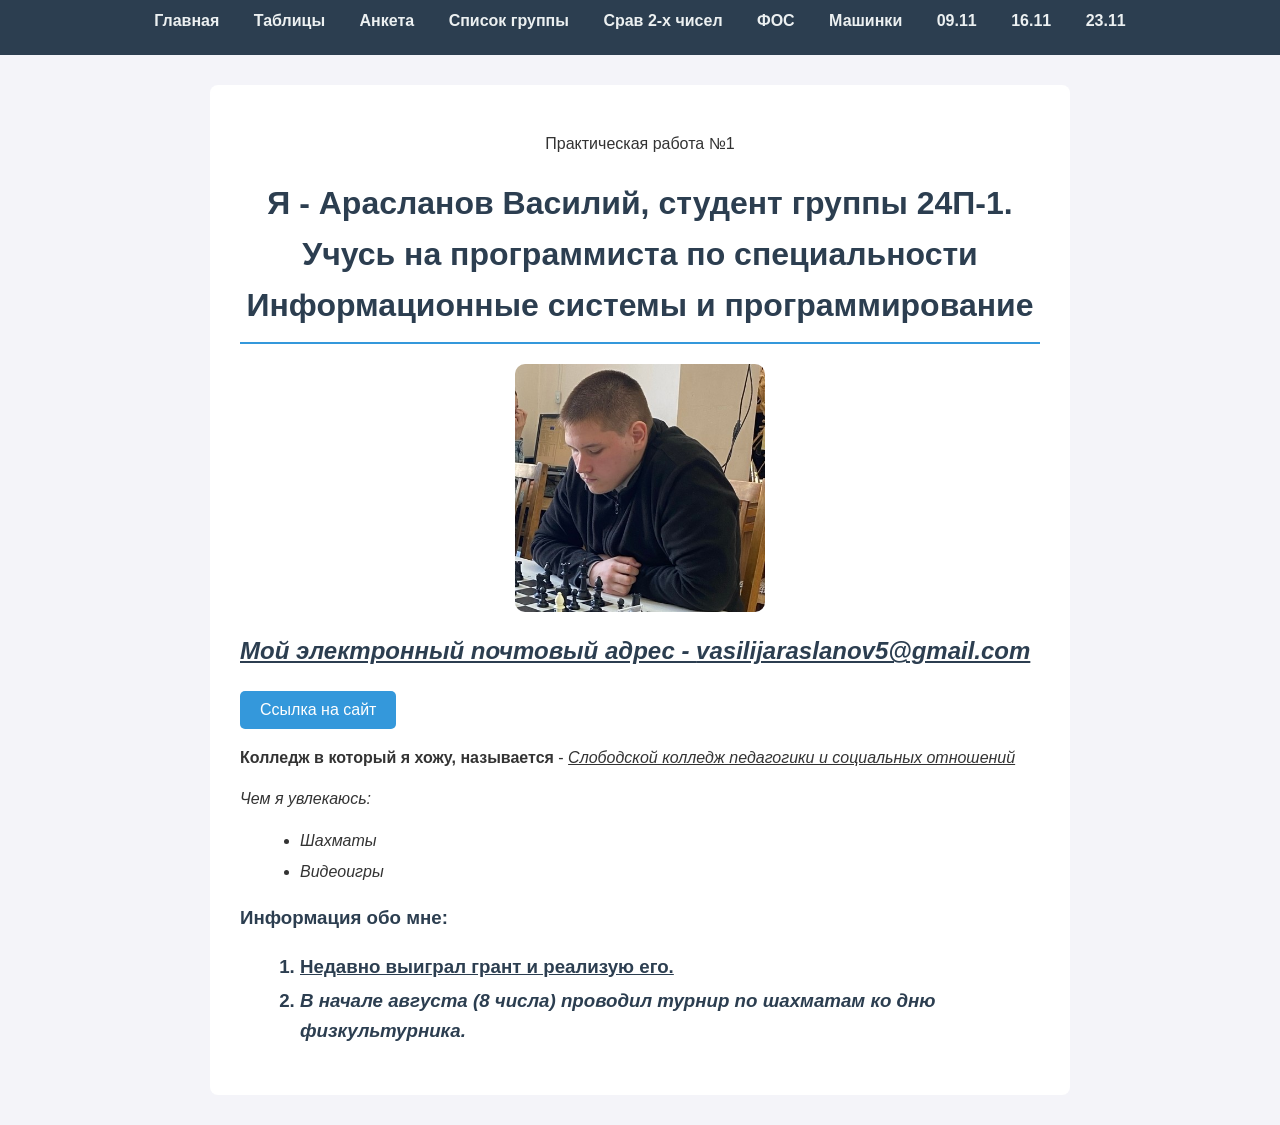
<file: index.html>
<!DOCTYPE html>
<html lang="ru">
<head>
    <meta charset="UTF-8">
    <title>Практическая работа №1 — Главная</title>
    <link rel="stylesheet" href="style.css">
</head>
<body>
    <iframe src="menu.html" style="border:none; width:100%; height:55px; display:block;" sandbox="allow-scripts allow-top-navigation allow-same-origin"></iframe>

    <div class="page">
        <p align="center">Практическая работа №1</p>
        <h1>Я - Арасланов Василий, студент группы 24П-1. Учусь на программиста по специальности Информационные системы и программирование</h1>
        <img src="photo.jpg" alt="Фото студента" width="250">
        <h2><i><u>Мой электронный почтовый адрес - <b>vasilijaraslanov5@gmail.com</b></u></i></h2>
        <p><button><a href="https://slobkoll.ru/" target="_blank">Ссылка на сайт</a></button></p>
        <p><b>Колледж в который я хожу, называется</b> - <i><u>Слободской колледж педагогики и социальных отношений</u></i></p>
        <p><i>Чем я увлекаюсь:
            <ul>
                <li>Шахматы</li>
                <li>Видеоигры</li>
            </ul>
        </i></p>
        <h3>Информация обо мне:
            <ol>
                <li><u>Недавно выиграл грант и реализую его.</u></li>
                <li><i>В начале августа (8 числа) проводил турнир по шахматам ко дню физкультурника.</i></li>
            </ol>
        </h3>
    </div>
</body>
</html>
</file>
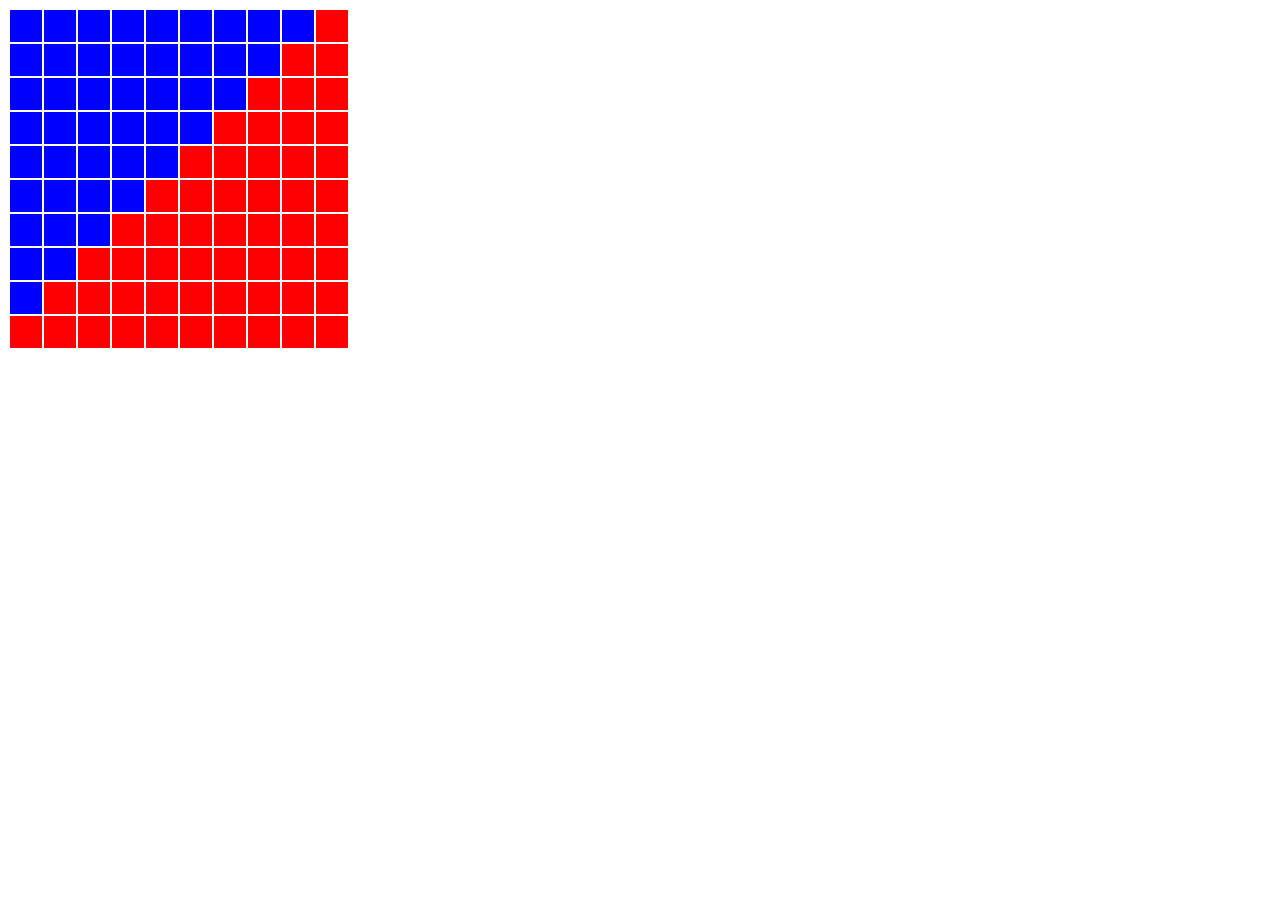
<file: 09.11.html>
<!DOCTYPE html>
<html lang="ru">
<head>
    <meta charset="UTF-8">
    <meta name="viewport" content="width=device-width, initial-scale=1.0">
    <title>Цветная сетка</title>
</head>
<body>
    <table>
        <script>
            let n = 10;
            for (let i = 0; i < n; i++) {
                document.write("<tr>");
                for (let j = 0; j < n; j++) {
                    if (i + j >= n - 1)
                        document.write('<td style="background: red; width: 30px; height: 30px;"></td>');
                    else
                        document.write('<td style="background: blue; width: 30px; height: 30px;"></td>');
                }
                document.write("</tr>");
            }
        </script>
    </table>
</body>
</html>
</file>
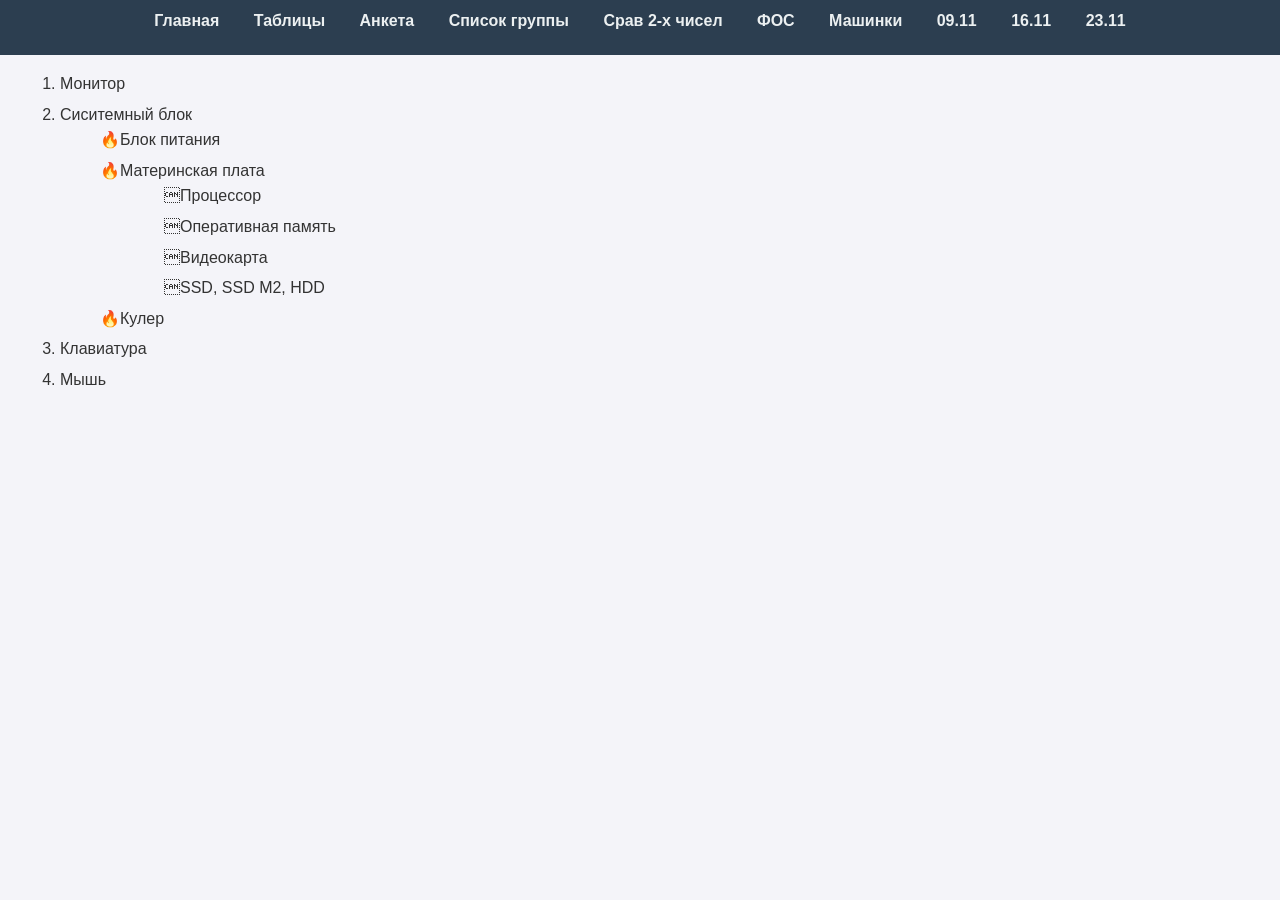
<file: 16.11.html>
<!DOCTYPE html>
<html lang="ru">
<head>
    <meta charset="UTF-8">
    <meta name="viewport" content="width=device-width, initial-scale=1.0">
    <title>Цветная сетка</title>
      <link rel="stylesheet" href="style.css">
</head>
<body>
    <iframe src="menu.html" style="border:none; width:100%; height:55px; display:block;" sandbox="allow-scripts allow-top-navigation allow-same-origin"></iframe>
    <ol>
      <li>Монитор</li>
      <li>Сиситемный блок
        <ul style="list-style-type: '&#128293'">
            <li>
                Блок питания
            </li>
            <li>
                Материнская плата
                <ul style="list-style-type: '&#0024'">
                    <li>
                        Процессор
                    </li>
                    <li>
                        Оперативная память
                    </li>
                    <li>
                        Видеокарта
                    </li>
                    <li>
                        SSD, SSD M2, HDD
                    </li>
                </ul>
            </li>
            <li>
                Кулер
            </li>
        </ul>
        </li>
      <li>Клавиатура</li><li>Мышь</li>
    </ol>
    <p id="out">
        
    </p>

    <script>
        let a = prompt("Введите число");
        for (let i = 2; i<=Math.sqrt(a);i++)
        {
        if (a % i != 0)
            document.write('<p>Простое</p>');
        else if (a % i == 0)
        {
            document.write(i + " ");
        }
        }
    </script>
</body>
</html>
</file>
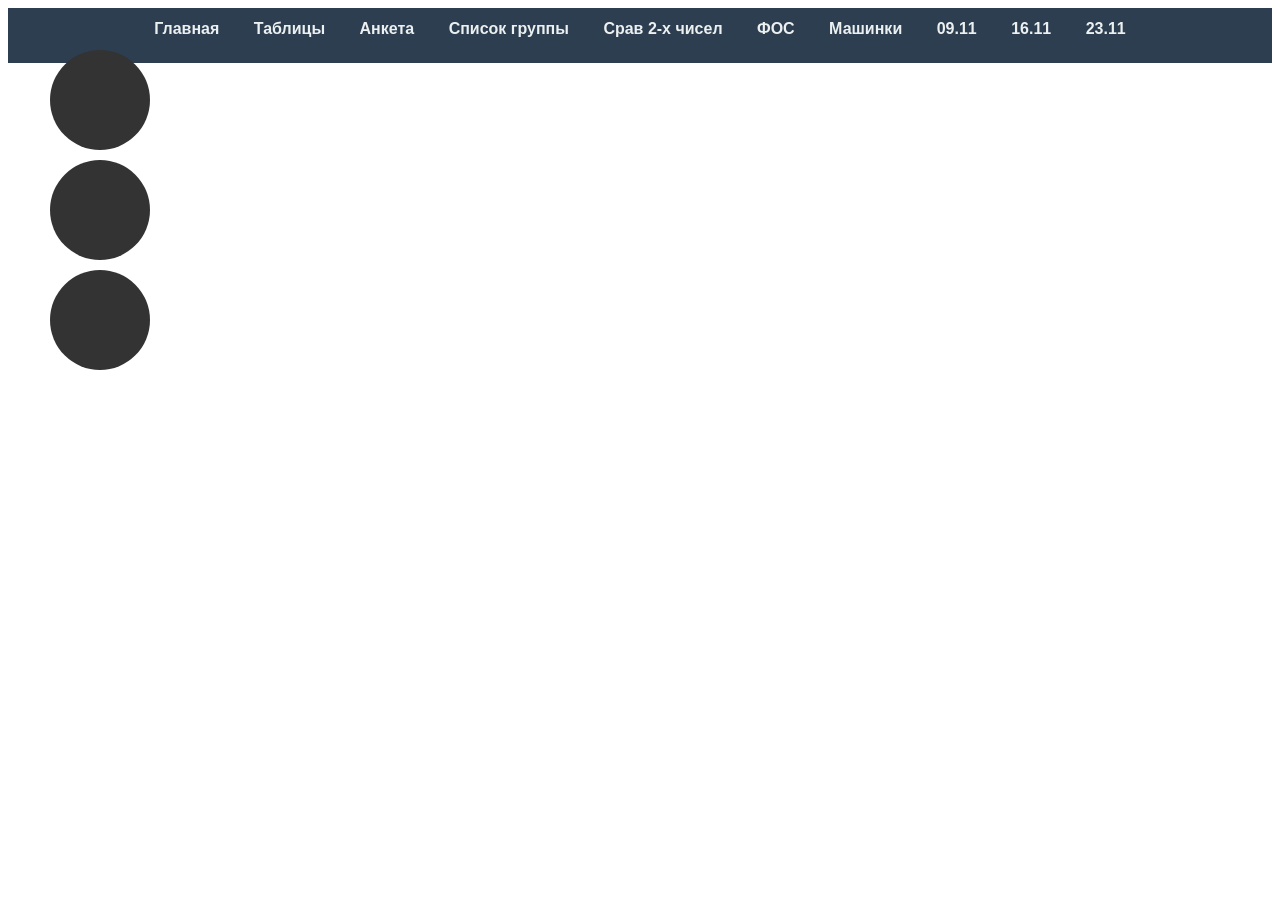
<file: 23.11.html>
<!DOCTYPE html>
<html>
  <head>
    <meta charset="UTF-8">
      <title>Круглый div</title>
      <style>
      .circle_red, .circle_yellow, .circle_green
      {
        width: 100px;
        height: 100px;
        border-radius: 50%;
        position: absolute;
        background: #333;
        left: 50px;
        transition: background 0.2s;
      }
    .circle_red{top: 50px;}
    .circle_yellow{top: 160px;}
    .circle_green{top: 270px;}
      </style>
  </head>
  <body>
    <iframe src="menu.html" style="border:none; width:100%; height:55px; display:block;" sandbox="allow-scripts allow-top-navigation allow-same-origin"></iframe>
    <div class="circle_red" id="red">
    </div>
    <div class="circle_yellow" id="yellow">
    </div>
    <div class="circle_green" id="green">
    </div>
    <script>
      const red = document.gerElementById('red');
      const yellow = document.gerElementById('yellow');
      const green = document.gerElementById('green');

      function turnOffAll()
      {
        red.style.background = '#333';
        yellow.style.background = '#333';
        green.style.background = '#333';
      }

      function trafficLight()
      {
        turnOffAll();
        red.style.backgroundColor = 'red';
        Settimeout(function() {
          turnOffAll();
          yellow.style.backgroundColor = 'yellow';
          Settimeout(function() {
            turnOffAll();
            green.style.backgroundColor = 'green';
            Settimeout(function() {
              trafficLigth();
            }, 2000);
          }, 1000);
        }, 2000);
      }
      trafficLight();
    </script>
  </body>
</html>
</file>
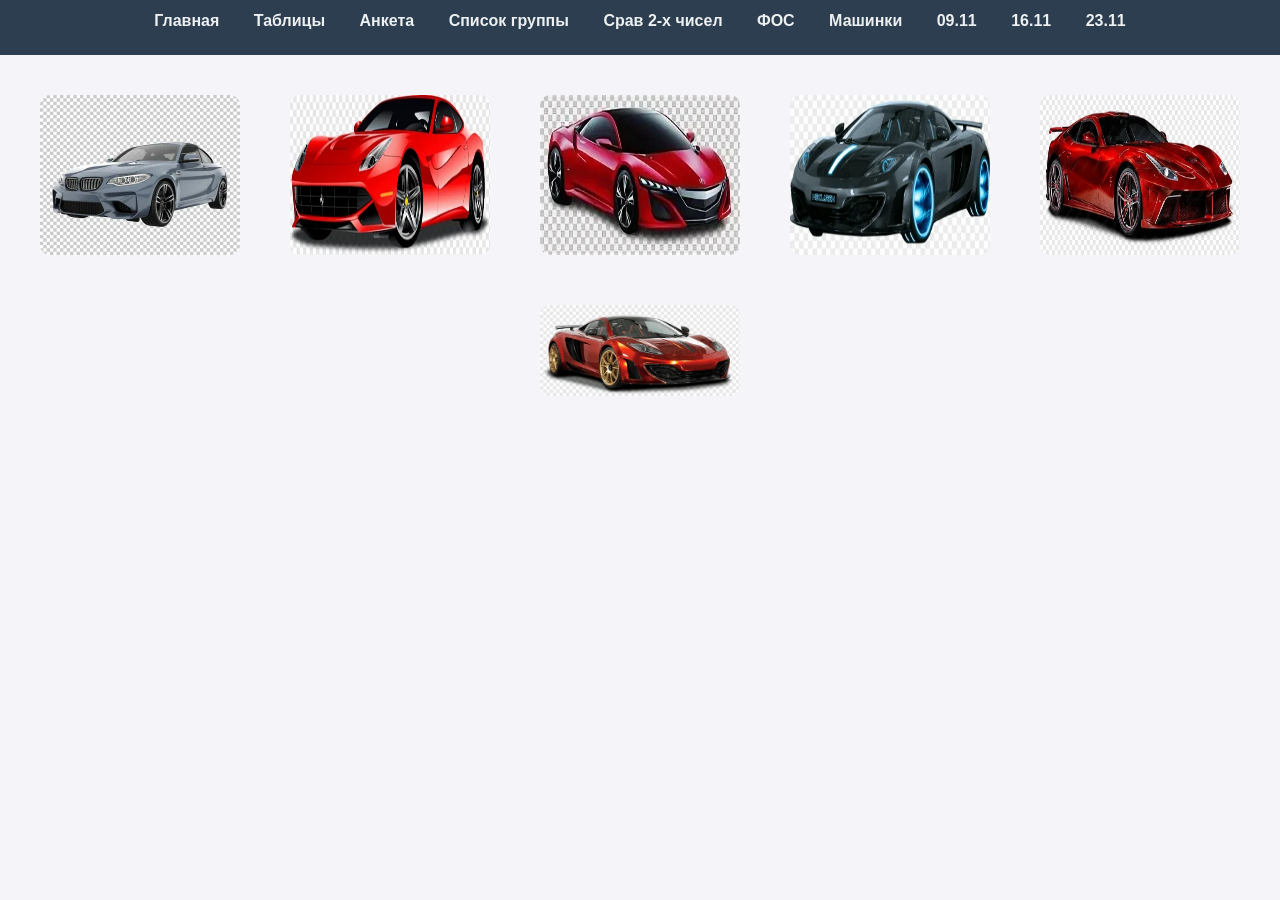
<file: car.html>
<!DOCTYPE html>
<html lang="ru">
  <head>
    <meta charset="utf-8">
    <title>Выбор картинки</title>
    <link rel="stylesheet" href="style.css">
  </head>
  <body>
    <iframe src="menu.html" style="border:none; width:100%; height:55px; display:block;" sandbox="allow-scripts allow-top-navigation allow-same-origin"></iframe>
    
    <div class="bas">
      <img id="i1" class="im" src="1.webp" alt="Машинка 1">
      <img id="i2" class="im" src="2.webp" alt="Машинка 2">
      <img id="i3" class="im" src="3.webp" alt="Машинка 3">
      <img id="i4" class="im" src="4.webp" alt="Машинка 4">
      <img id="i5" class="im" src="5.webp" alt="Машинка 5">
      <img id="i6" class="im" src="6.webp" alt="Машинка 6">
    </div>
  </body>
</html>
</file>
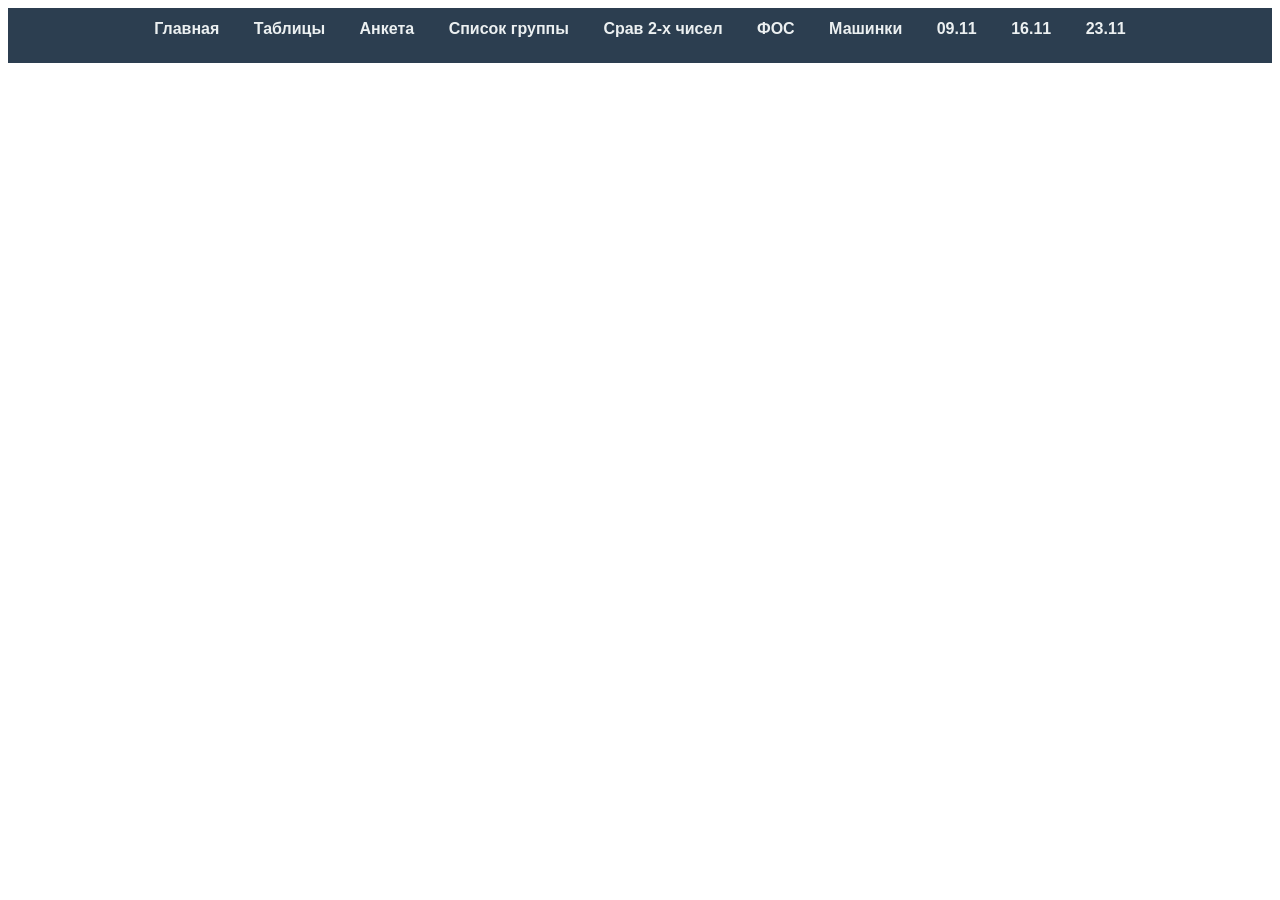
<file: Ex4.html>
<!DOCTYPE html>
<html lang="ru">
<head>
    <meta charset="UTF-8">
    <title>Ex4 — Условия в JavaScript</title>
</head>
    
<body>
    <iframe src="menu.html" style="border:none; width:100%; height:55px; display:block;" sandbox="allow-scripts allow-top-navigation allow-same-origin"></iframe>
    <script>
        // ===== Задание 2 =====
        var x, y;
        x = parseInt(prompt("Введите значение х", ''));
        y = parseInt(prompt("Введите значение у", ''));

        if (x < y) {
            alert("Максимальное число - y");
        } else if (x > y) {
            alert("Максимальное число - x");
        } else {
            alert("Введенные числа равны!");
        }
    </script>
</body>
</html>
</file>
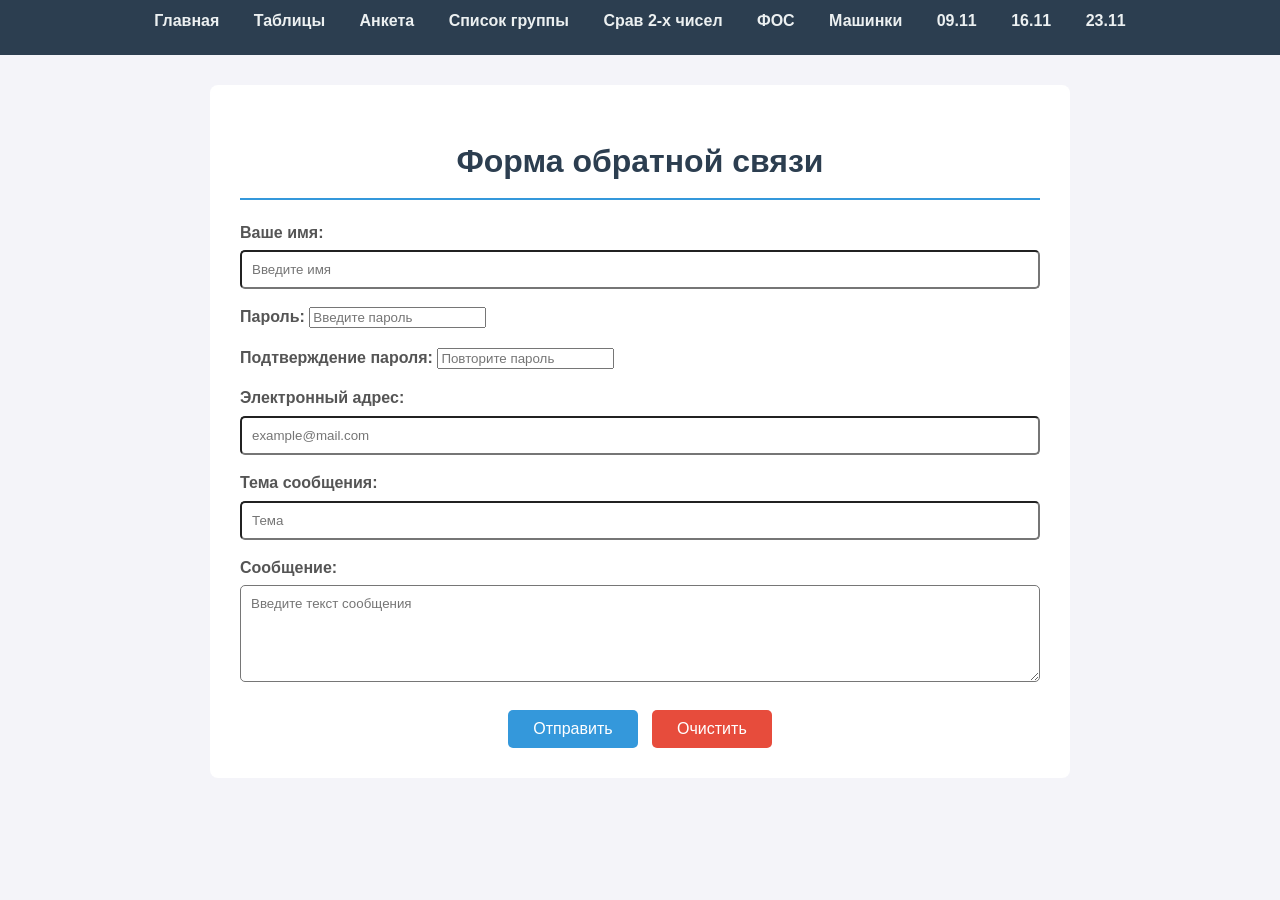
<file: form_validation.html>
<!DOCTYPE html>
<html lang="ru">
<head>
    <meta charset="UTF-8">
    <meta name="viewport" content="width=device-width, initial-scale=1.0">
    <title>Форма с валидацией</title>
    <link rel="stylesheet" href="style.css">
</head>
<body>
    <iframe src="menu.html" style="border:none; width:100%; height:55px; display:block;" sandbox="allow-scripts allow-top-navigation allow-same-origin"></iframe>
    
    <div class="page">
        <h1>Форма обратной связи</h1>
        
        <form id="contactForm">
            <div class="form-group">
                <label for="username">Ваше имя:</label>
                <input type="text" id="username" name="username" placeholder="Введите имя">
            </div>

            <div class="form-group">
                <label for="password">Пароль:</label>
                <input type="password" id="password" name="password" placeholder="Введите пароль">
            </div>

            <div class="form-group">
                <label for="confirmPassword">Подтверждение пароля:</label>
                <input type="password" id="confirmPassword" name="confirmPassword" placeholder="Повторите пароль">
            </div>

            <div class="form-group">
                <label for="email">Электронный адрес:</label>
                <input type="text" id="email" name="email" placeholder="example@mail.com">
            </div>

            <div class="form-group">
                <label for="subject">Тема сообщения:</label>
                <input type="text" id="subject" name="subject" placeholder="Тема">
            </div>

            <div class="form-group">
                <label for="message">Сообщение:</label>
                <textarea id="message" name="message" rows="5" placeholder="Введите текст сообщения"></textarea>
            </div>

            <div class="buttons">
                <button type="submit">Отправить</button>
                <button type="reset">Очистить</button>
            </div>
        </form>

        <div id="result" style="display:none;">
            <h3>Результат проверки</h3>
            <p id="resultContent"></p>
        </div>
    </div>

    <script src="validation_script.js"></script>
</body>
</html>
</file>
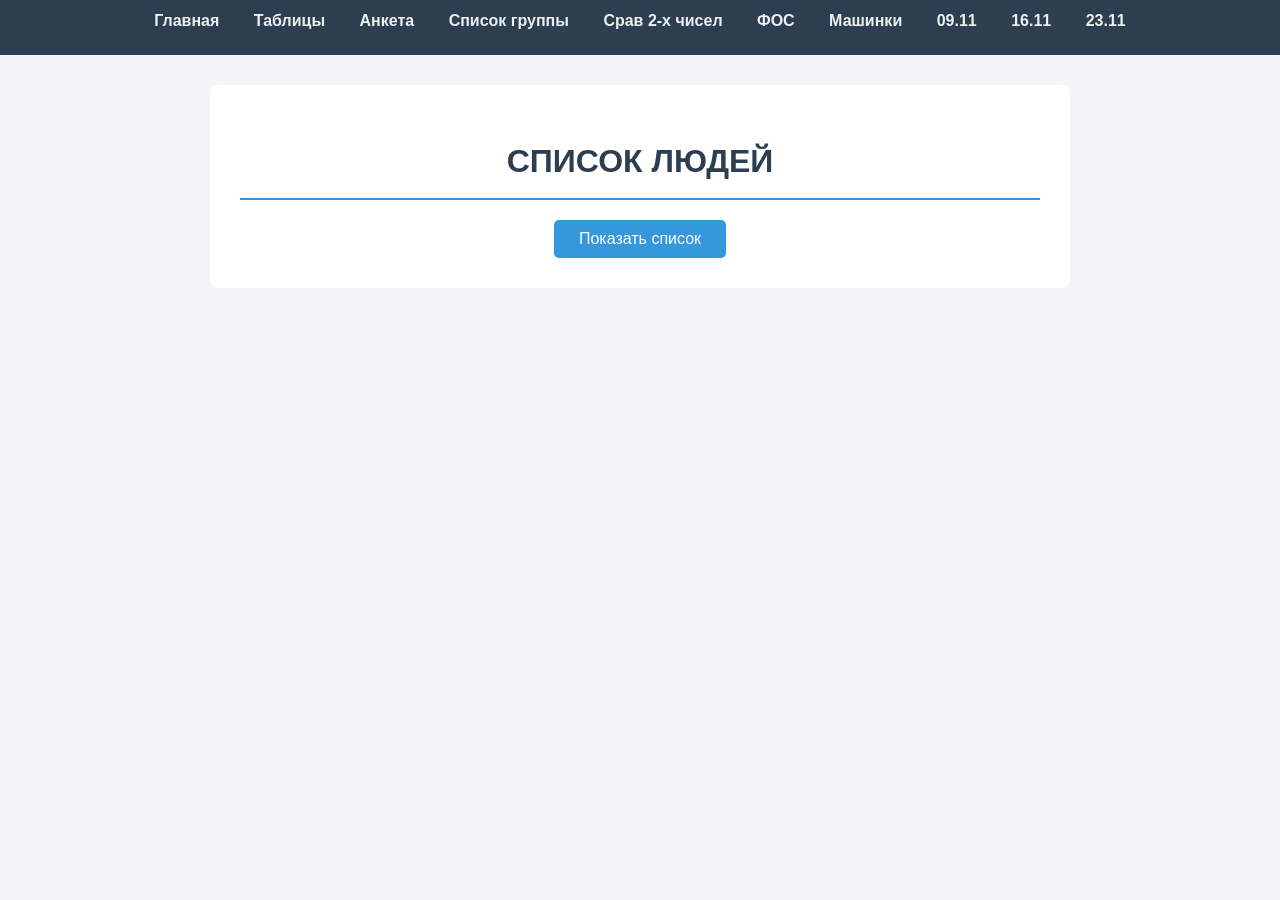
<file: list.html>
<!DOCTYPE html>
<html lang="ru">
<head>
    <meta charset="UTF-8">
    <title>Практическая работа №1 — Список</title>
    <link rel="stylesheet" href="style.css">
</head>
<body>
    <iframe src="menu.html" style="border:none; width:100%; height:55px; display:block;" sandbox="allow-scripts allow-top-navigation allow-same-origin"></iframe>

    <div class="page">
        <h1>СПИСОК ЛЮДЕЙ</h1>

        <div class="buttons">
            <button type="button" onclick="showList()">Показать список</button>
        </div>

        <div id="peopleList" style="margin-top: 20px; display: none;">
            <h3>Список людей:</h3>
            <ol id="peopleListContent"></ol>
        </div>
    </div>

    <script>
        const people = [
            'Арасланов Василий — студент группы 24П-1',
            'Костромин Андрей — студент группы 24П-1',
            'Чураков Павел — студентка группы 24П-1',
            'Касьянов Роман — студент группы 24П-1'
        ];

        function showList() {
            let html = '';
            for (let i = 0; i < people.length; i++) {
                html += '<li>' + people[i] + '</li>';
            }
            document.getElementById('peopleListContent').innerHTML = html;
            document.getElementById('peopleList').style.display = 'block';
        }
    </script>
</body>
</html>
</file>
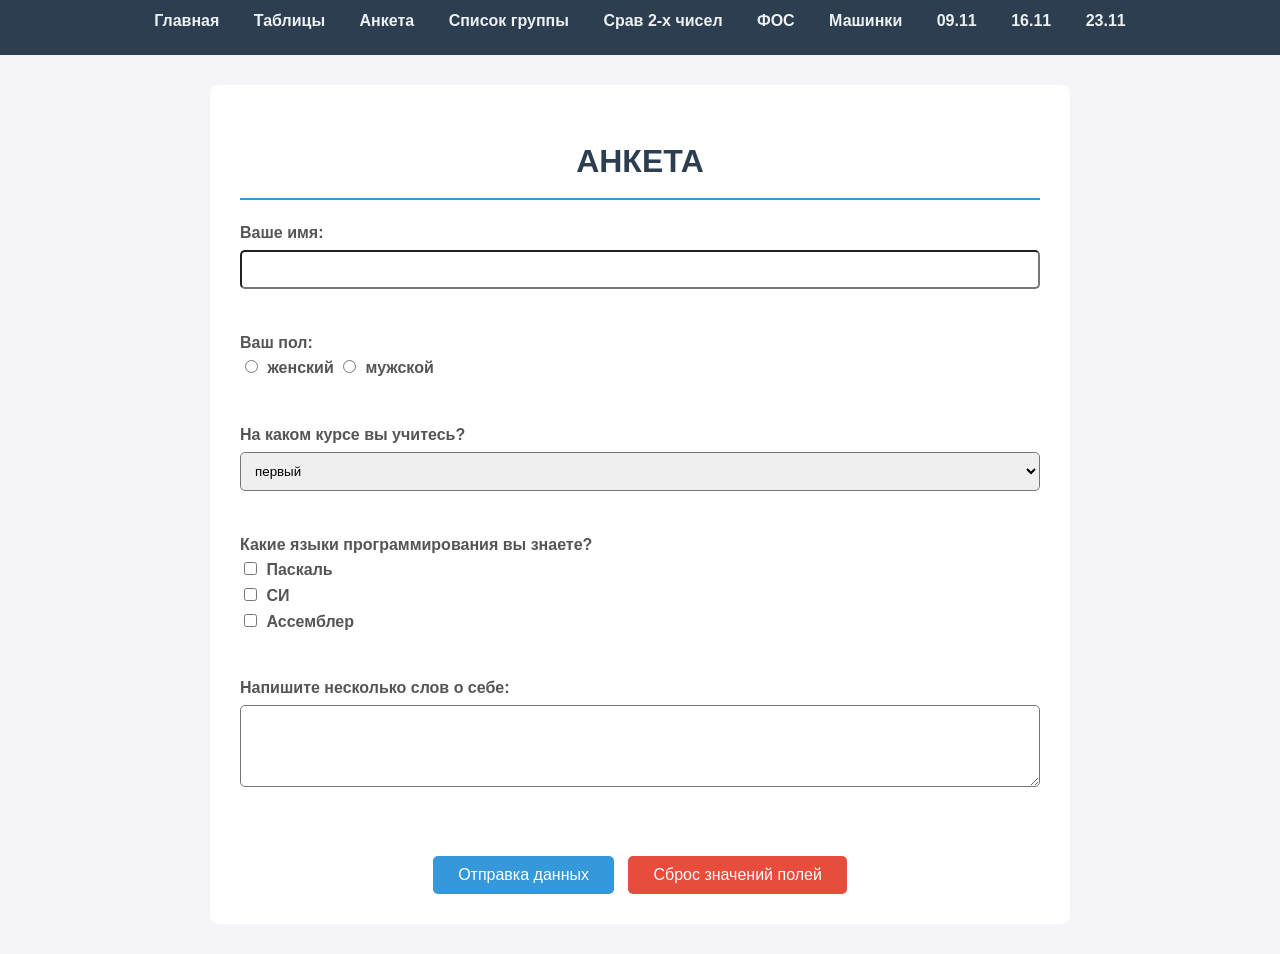
<file: survey.html>
<!DOCTYPE html>
<html lang="ru">
<head>
    <meta charset="UTF-8">
    <title>Практическая работа №1 — Анкета</title>
    <link rel="stylesheet" href="style.css">
</head>
<body>
    <iframe src="menu.html" style="border:none; width:100%; height:55px; display:block;" sandbox="allow-scripts allow-top-navigation allow-same-origin"></iframe>

    <div class="page">
        <h1>АНКЕТА</h1>
        <form id="surveyForm">
            <div class="form-group">
                <label for="name">Ваше имя:</label><br>
                <input type="text" id="name" name="name" required>
            </div>
            <br>
            <div class="form-group">
                <label>Ваш пол:</label><br>
                <label><input type="radio" name="gender" value="женский"> женский</label>
                <label><input type="radio" name="gender" value="мужской"> мужской</label>
            </div>
            <br>
            <div class="form-group">
                <label for="course">На каком курсе вы учитесь?</label><br>
                <select id="course" name="course">
                    <option value="первый">первый</option>
                    <option value="второй">второй</option>
                    <option value="третий">третий</option>
                    <option value="четвертый">четвертый</option>
                    <option value="пятый">пятый</option>
                </select>
            </div>
            <br>
            <div class="form-group">
                <label>Какие языки программирования вы знаете?</label><br>
                <label><input type="checkbox" name="lang" value="Паскаль"> Паскаль</label><br>
                <label><input type="checkbox" name="lang" value="СИ"> СИ</label><br>
                <label><input type="checkbox" name="lang" value="Ассемблер"> Ассемблер</label>
            </div>
            <br>
            <div class="form-group">
                <label for="about">Напишите несколько слов о себе:</label><br>
                <textarea id="about" name="about" rows="4" cols="40"></textarea>
            </div>
            <br>
            <div class="buttons">
                <button type="submit">Отправка данных</button>
                <button type="reset">Сброс значений полей</button>
            </div>
        </form>

        <div id="result" style="margin-top: 20px; display: none;">
            <h3>Данные успешно отправлены:</h3>
            <div id="resultContent"></div>
        </div>
    </div>

    <script src="script.js"></script>
</body>
</html>
</file>
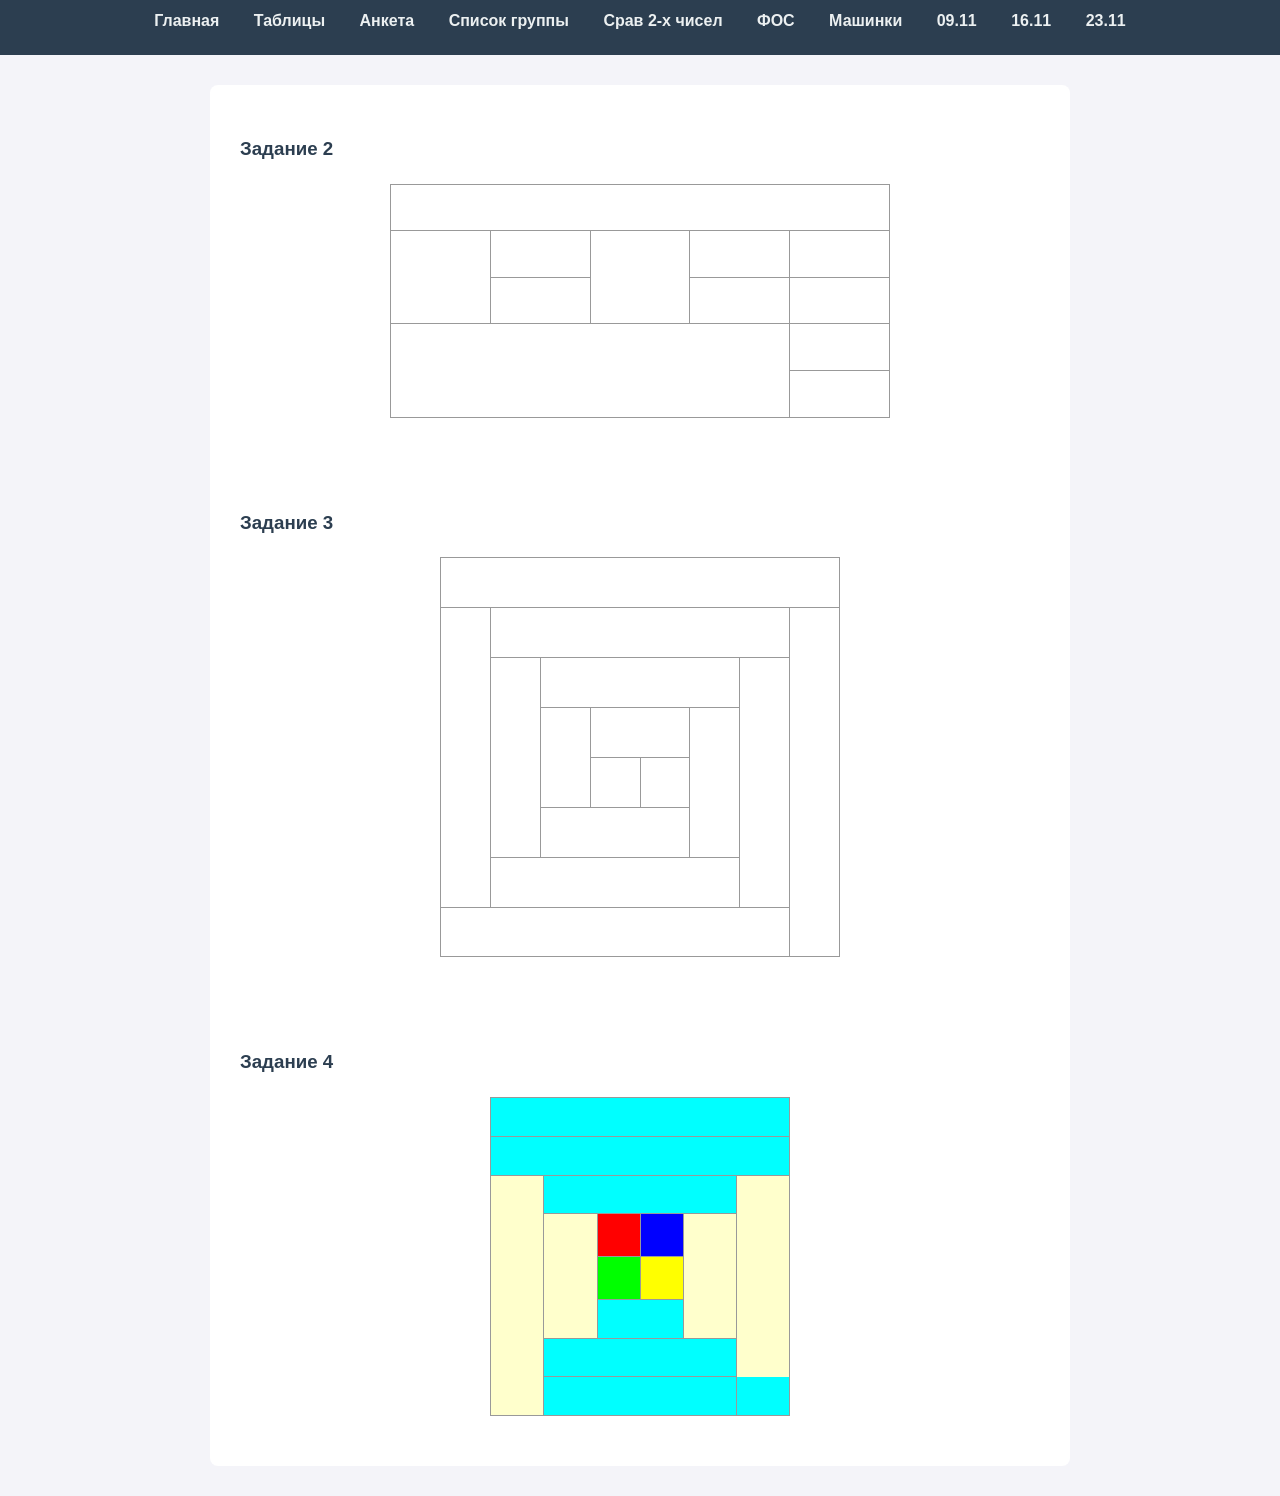
<file: tables.html>
<!DOCTYPE html>
<html lang="ru">
<head>
    <meta charset="UTF-8">
    <title>Практическая работа №1 — Таблицы</title>
    <link rel="stylesheet" href="style.css">
</head>
<body>
    <iframe src="menu.html" style="border:none; width:100%; height:55px; display:block;" sandbox="allow-scripts allow-top-navigation allow-same-origin"></iframe>

    <div class="page">
        <h3>Задание 2</h3>
        <table border="1" cellspacing="0" cellpadding="10" width="500">
            <tr><td colspan="5">&nbsp;</td></tr>
            <tr>
                <td rowspan="2">&nbsp;</td>
                <td>&nbsp;</td>
                <td rowspan="2">&nbsp;</td>
                <td>&nbsp;</td>
                <td>&nbsp;</td>
            </tr>
            <tr>
                <td>&nbsp;</td>
                <td>&nbsp;</td>
                <td>&nbsp;</td>
            </tr>
            <tr>
                <td colspan="4" rowspan="2">&nbsp;</td>
                <td>&nbsp;</td>
            </tr>
            <tr><td>&nbsp;</td></tr>
        </table>

        <br><br>

        <h3>Задание 3</h3>
        <table border="1" cellspacing="0" cellpadding="8" width="400" height="400" align="center">
            <tr><td colspan="8">&nbsp;</td></tr>
            <tr>
                <td rowspan="6">&nbsp;</td>
                <td colspan="6">&nbsp;</td>
                <td rowspan="7">&nbsp;</td>
            </tr>
            <tr>
                <td rowspan="4">&nbsp;</td>
                <td colspan="4">&nbsp;</td>
                <td rowspan="5">&nbsp;</td>
            </tr>
            <tr>
                <td rowspan="2">&nbsp;</td>
                <td colspan="2">&nbsp;</td>
                <td rowspan="3">&nbsp;</td>
            </tr>
            <tr>
                <td>&nbsp;</td>
                <td>&nbsp;</td>
            </tr>
            <tr><td colspan="3">&nbsp;</td></tr>
            <tr><td colspan="5">&nbsp;</td></tr>
            <tr><td colspan="7">&nbsp;</td></tr>
        </table>

        <br><br>

        <h3>Задание 4</h3>
        <table border="1" cellspacing="0" cellpadding="6" width="300" height="300" align="center">
            <tr><td colspan="6" bgcolor="#00FFFF">&nbsp;</td></tr>
            <tr><td colspan="6" bgcolor="#00FFFF">&nbsp;</td></tr>
            <tr>
                <td rowspan="6" bgcolor="#FFFFCC">&nbsp;</td>
                <td colspan="4" bgcolor="#00FFFF">&nbsp;</td>
                <td rowspan="6" bgcolor="#FFFFCC">&nbsp;</td>
            </tr>
            <tr>
                <td rowspan="3" bgcolor="#FFFFCC">&nbsp;</td>
                <td bgcolor="red" width="30" height="30">&nbsp;</td>
                <td bgcolor="blue" width="30" height="30">&nbsp;</td>
                <td rowspan="3" bgcolor="#FFFFCC">&nbsp;</td>
            </tr>
            <tr>
                <td bgcolor="lime" width="30" height="30">&nbsp;</td>
                <td bgcolor="yellow" width="30" height="30">&nbsp;</td>
            </tr>
            <tr><td colspan="2" bgcolor="#00FFFF">&nbsp;</td></tr>
            <tr><td colspan="4" bgcolor="#00FFFF">&nbsp;</td></tr>
            <tr><td colspan="6" bgcolor="#00FFFF">&nbsp;</td></tr>
        </table>
    </div>
</body>
</html>
</file>
<file: style.css>
body {
    font-family: Arial, sans-serif;
    background-color: #f4f4f9;
    color: #333;
    margin: 0;
    padding: 0;
    line-height: 1.6;
}

nav {
    background-color: #2c3e50;
    padding: 15px 20px;
    text-align: center;
}

nav a {
    color: #ecf0f1;
    text-decoration: none;
    margin: 0 15px;
    font-weight: bold;
    font-size: 16px;
}

nav a:hover {
    color: #3498db;
    text-decoration: underline;
}

.page {
    max-width: 800px;
    margin: 30px auto;
    background-color: #ffffff;
    padding: 30px;
    border-radius: 8px;
}

h1, h2, h3 {
    color: #2c3e50;
}

h1 {
    text-align: center;
    border-bottom: 2px solid #3498db;
    padding-bottom: 10px;
    margin-bottom: 20px;
}

img {
    display: block;
    margin: 20px auto;
    border-radius: 10px;
}

button {
    background-color: #3498db;
    color: white;
    border: none;
    padding: 10px 20px;
    border-radius: 5px;
    cursor: pointer;
    font-size: 16px;
}

button:hover {
    background-color: #2980b9;
}

button a {
    color: white;
    text-decoration: none;
}

.form-group {
    margin-bottom: 15px;
}

label {
    font-weight: bold;
    color: #555;
}

input[type="text"],
select,
textarea {
    width: 100%;
    padding: 10px;
    margin-top: 5px;
    border-radius: 5px;
    box-sizing: border-box;
    font-family: inherit;
}

input[type="radio"],
input[type="checkbox"] {
    margin-right: 5px;
}

.buttons {
    margin-top: 20px;
    text-align: center;
}

.buttons button {
    margin: 0 5px;
    padding: 10px 25px;
}

.buttons button[type="reset"] {
    background-color: #e74c3c;
}

.buttons button[type="reset"]:hover {
    background-color: #c0392b;
}

#result {
    background-color: #e8f8f5;
    border-left: 5px solid #1abc9c;
    padding: 15px;
    border-radius: 5px;
    margin-top: 20px;
}

#result h3 {
    margin-top: 0;
    color: #16a085;
}

.bas {
    display: flex;
    flex-wrap: wrap;
    gap: 10px;
    padding: 20px;
    justify-content: center;
}

.im {
    width: 200px;
    max-width: 100%;
    transition: transform 0.3s ease, opacity 0.3s ease, filter 0.3s ease;
    cursor: pointer;
}

.bas:hover .im {
    opacity: 0.4;
    filter: brightness(0.6);
}

.bas .im:hover {
    opacity: 1;
    filter: brightness(1);
    transform: scale(1.15);
    z-index: 1;
    position: relative;
}

table {
    border-collapse: collapse;
    margin: 20px auto;
    background-color: #fff;
}

table td {
    border: 1px solid #999;
    text-align: center;
    vertical-align: middle;
}

ul, ol {
    margin-left: 20px;
}

li {
    margin-bottom: 5px;
}

#peopleList {
    background-color: #e8f8f5;
    border-left: 5px solid #1abc9c;
    padding: 15px;
    border-radius: 5px;
}

#peopleList h3 {
    margin-top: 0;
    color: #16a085;
}

@media (max-width: 600px) {
    .page {
        margin: 15px;
        padding: 15px;
    }
    
    nav a {
        display: block;
        margin: 5px 0;
    }
}
</file>
